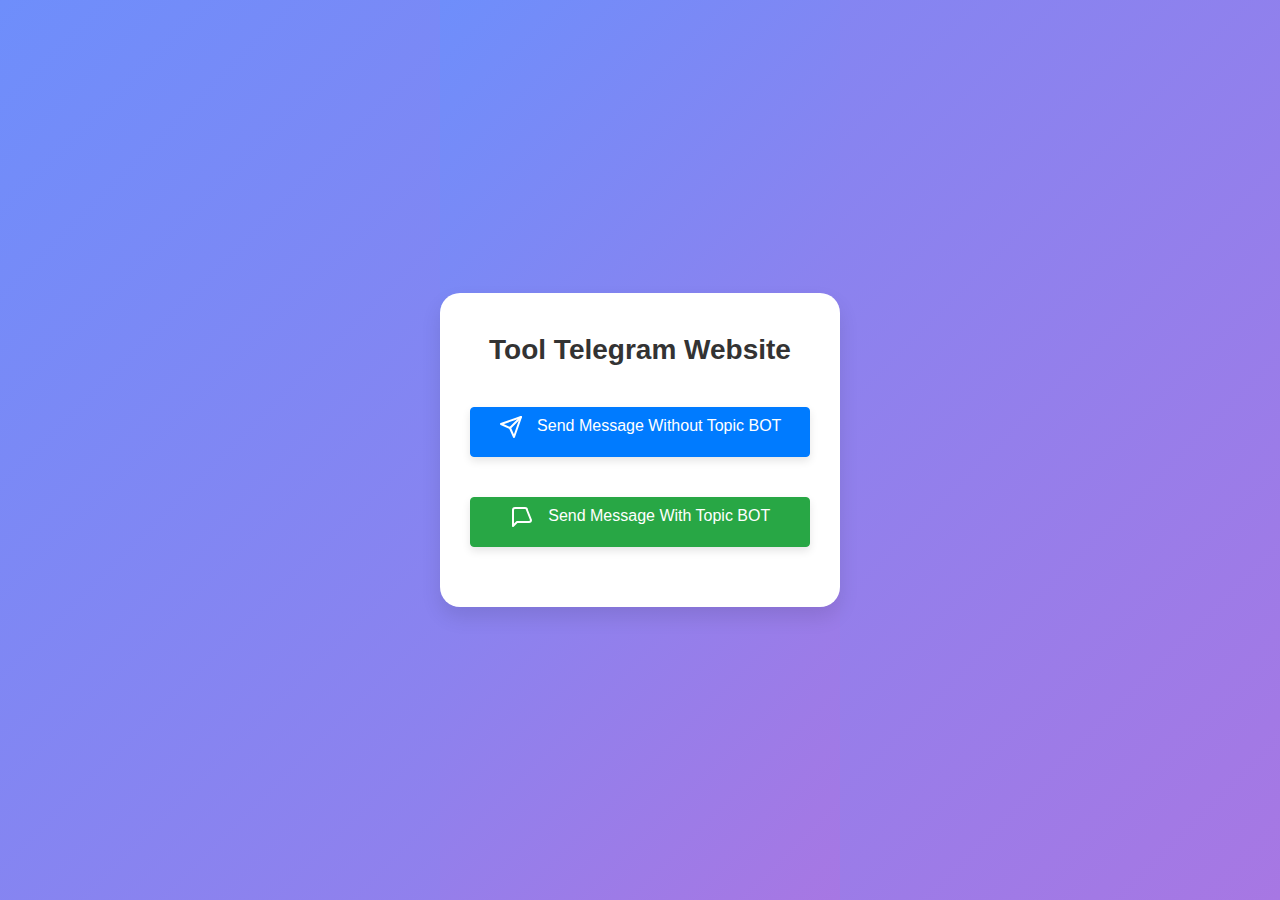
<file: website/index.html>
<!DOCTYPE html>
<html lang="en">
<head>
    <meta charset="UTF-8">
    <meta name="viewport" content="width=device-width, initial-scale=1.0">
    <title>Tool Telegram Web</title>
    <link rel="stylesheet" href="./css/index.css">
    <link rel="icon" type="image/x-icon" href="https://cdn-icons-png.flaticon.com/512/2111/2111710.png"/>
    <link href="https://stackpath.bootstrapcdn.com/bootstrap/4.5.2/css/bootstrap.min.css" rel="stylesheet">
</head>
<body>
    <div class="home-container">
        <h1>Tool Telegram Website</h1>
        <a href="https://aglsk.github.io/ToolTelegramWebsite/chat/" class="btn btn-primary btn-custom">
            <svg xmlns="http://www.w3.org/2000/svg" width="24" height="24" viewBox="0 0 24 24" fill="none" stroke="currentColor" stroke-width="2" stroke-linecap="round" stroke-linejoin="round" class="feather feather-send">
                <path d="M22 2L11 13"></path>
                <path d="M22 2L15 22L11 13L2 9L22 2Z"></path>
            </svg>
            Send Message Without Topic BOT
        </a>
        <a href="https://aglsk.github.io/ToolTelegramWebsite/topico/" class="btn btn-success btn-custom">
            <svg xmlns="http://www.w3.org/2000/svg" width="24" height="24" viewBox="0 0 24 24" fill="none" stroke="currentColor" stroke-width="2" stroke-linecap="round" stroke-linejoin="round" class="feather feather-message-square">
                <path d="M21 15a2 2 0 0 1-2 2H7l-4 4V5a2 2 0 0 1 2-2h10a2 2 0 0 1 2 2z"></path>
            </svg>
            Send Message With Topic BOT
        </a>
    </div>
    <script src="https://code.jquery.com/jquery-3.5.1.slim.min.js"></script>
    <script src="https://cdn.jsdelivr.net/npm/@popperjs/core@2.5.3/dist/umd/popper.min.js"></script>
    <script src="https://stackpath.bootstrapcdn.com/bootstrap/4.5.2/js/bootstrap.min.js"></script>
</body>
</html>
</file>
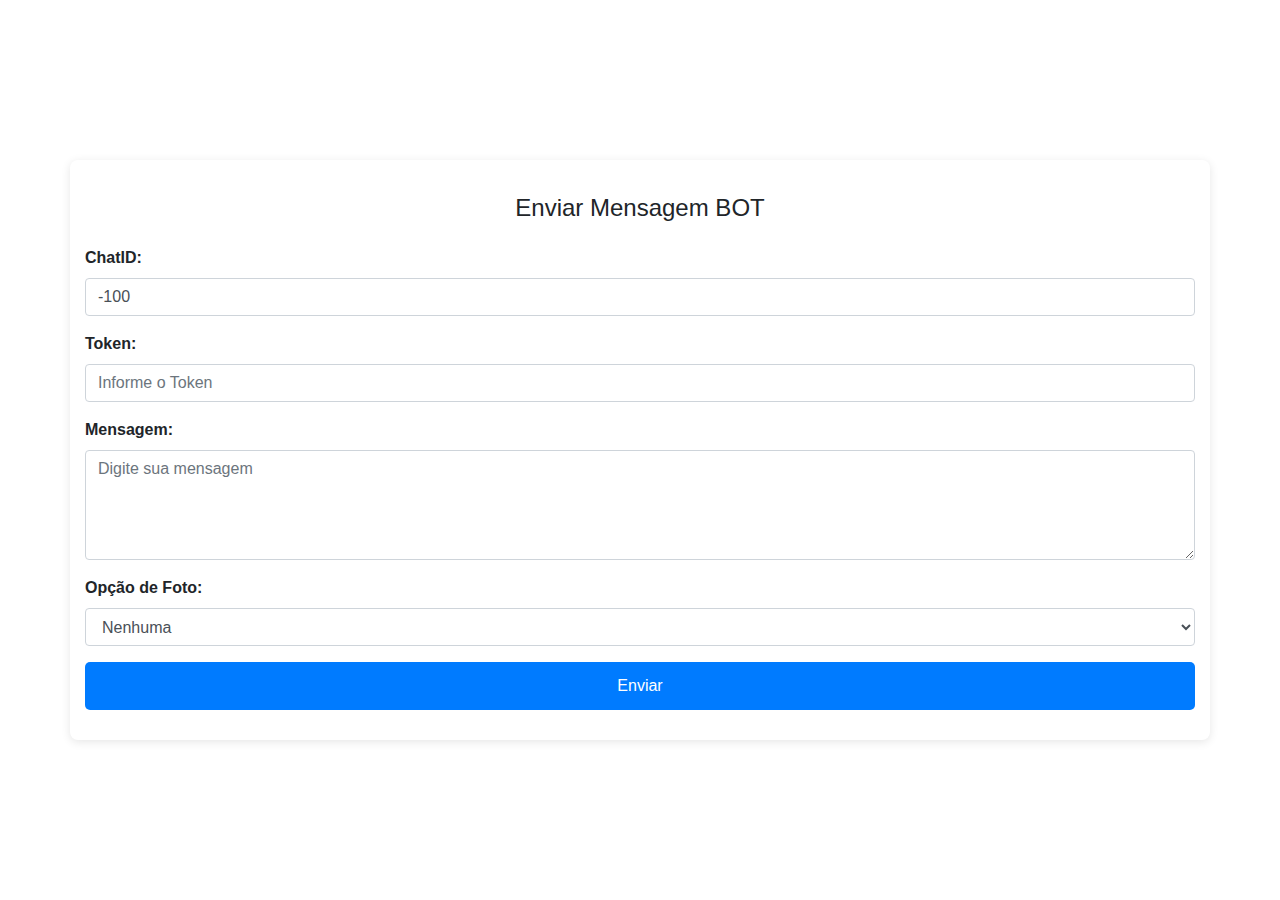
<file: website/chat/index.html>
<!DOCTYPE html>
<html lang="pt-BR">
<head>
    <meta charset="UTF-8">
    <meta name="viewport" content="width=device-width, initial-scale=1.0">
    <title>Enviar Mensagem V2</title>
    <link rel="stylesheet" href="../css/chat.css">
    <link rel="stylesheet" href="https://stackpath.bootstrapcdn.com/bootstrap/4.5.2/css/bootstrap.min.css">
</head>
<body>
<div class="container">
    <div class="title">Enviar Mensagem BOT</div>
    <form id="sendMessageForm">
        <div class="form-group">
            <label for="chatId">ChatID:</label>
            <input class="form-control" type="text" id="chatId" name="chatId" value="-100" placeholder="Informe o ChatID (Obs: Coloque o '-100' Antes do ID)">
        </div>
        <div class="form-group">
            <label for="token">Token:</label>
            <input class="form-control" type="text" id="token" name="token" placeholder="Informe o Token">
        </div>
        <div class="form-group">
            <label for="message">Mensagem:</label>
            <textarea class="form-control" id="message" name="message" rows="4" placeholder="Digite sua mensagem"></textarea>
        </div>
        <div class="form-group">
            <label for="photoOption">Opção de Foto:</label>
            <select class="form-control" id="photoOption" name="photoOption" onchange="togglePhotoInput()">
                <option value="none">Nenhuma</option>
                <option value="url">URL da Foto</option>
                <option value="file">Carregar Foto</option>
            </select>
        </div>
        <div class="form-group position-relative" id="photoUrlGroup" style="display: none;">
            <label for="photoUrl">URL da Foto:</label>
            <input class="form-control" type="text" id="photoUrl" name="photoUrl" placeholder="Informe a URL da foto">
            <span class="remove-btn" onclick="removePhoto('url')">&times;</span>
        </div>
        <div class="form-group position-relative" id="photoFileGroup" style="display: none;">
            <label for="photoFile">Carregar Foto:</label>
            <input class="form-control" type="file" id="photoFile" name="photoFile">
            <span class="remove-btn" onclick="removePhoto('file')">&times;</span>
        </div>
        <button type="button" class="submit-btn" onclick="sendMessage()">Enviar</button>
    </form>
</div>

<!-- Modal -->
<div class="modal fade" id="successModal" tabindex="-1" aria-labelledby="successModalLabel" aria-hidden="true">
    <div class="modal-dialog">
        <div class="modal-content">
            <div class="modal-header">
                <h5 class="modal-title" id="successModalLabel">Sucesso</h5>
                <button type="button" class="close" data-dismiss="modal" aria-label="Close">
                    <span aria-hidden="true">&times;</span>
                </button>
            </div>
            <div class="modal-body">
                Mensagem enviada com sucesso!
            </div>
            <div class="modal-footer">
                <button type="button" class="btn btn-secondary" data-dismiss="modal">Fechar</button>
            </div>
        </div>
    </div>
</div>

<script src="https://code.jquery.com/jquery-3.5.1.slim.min.js"></script>
<script src="https://cdn.jsdelivr.net/npm/@popperjs/core@2.5.4/dist/umd/popper.min.js"></script>
<script src="https://stackpath.bootstrapcdn.com/bootstrap/4.5.2/js/bootstrap.min.js"></script>
<script src="../js/chat.js"></script>
</body>
  </html>
</file>
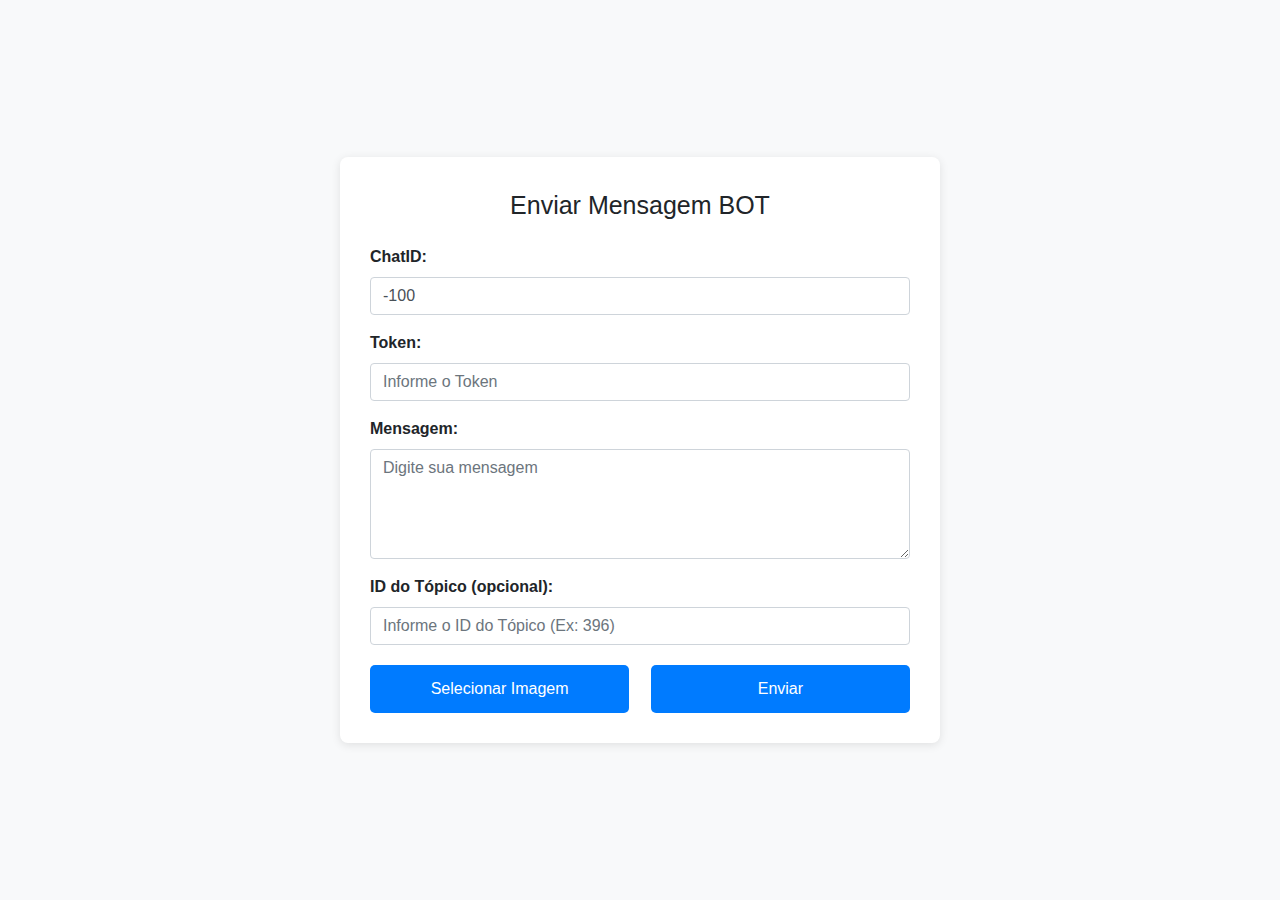
<file: website/topico/index.html>
<!DOCTYPE html>
<html lang="pt-BR">
<head>
    <meta charset="UTF-8">
    <meta name="viewport" content="width=device-width, initial-scale=1.0">
    <title>Enviar Mensagem V1</title>
    <link rel="stylesheet" href="https://stackpath.bootstrapcdn.com/bootstrap/4.5.2/css/bootstrap.min.css">
    <link rel="stylesheet" href="../css/topico.css">
</head>
<body>
<div class="container">
    <div class="title">Enviar Mensagem BOT</div>
    <form id="sendMessageForm">
        <div class="form-group">
            <label for="chatId">ChatID:</label>
            <input class="form-control" type="text" id="chatId" name="chatId" value="-100" placeholder="Informe o ChatID (Obs: Coloque o '-100' Antes do ID)">
        </div>
        <div class="form-group">
            <label for="token">Token:</label>
            <input class="form-control" type="text" id="token" name="token" placeholder="Informe o Token">
        </div>
        <div class="form-group">
            <label for="message">Mensagem:</label>
            <textarea class="form-control" id="message" name="message" rows="4" placeholder="Digite sua mensagem"></textarea>
        </div>
        <div class="form-group">
            <label for="topicId">ID do Tópico (opcional):</label>
            <input class="form-control" type="text" id="topicId" name="topicId" placeholder="Informe o ID do Tópico (Ex: 396)">
        </div>
        <div class="button-group">
            <button type="button" class="submit-btn" onclick="openImageModal()">Selecionar Imagem</button>
            <button type="button" class="submit-btn" onclick="sendMessage()">Enviar</button>
        </div>
    </form>
</div>

<!-- Modal para seleção de imagem -->
<div class="modal fade" id="imageModal" tabindex="-1" role="dialog" aria-labelledby="imageModalLabel" aria-hidden="true">
    <div class="modal-dialog" role="document">
        <div class="modal-content">
            <div class="modal-header">
                <h5 class="modal-title" id="imageModalLabel">Selecionar Tipo de Imagem</h5>
                <button type="button" class="close" data-dismiss="modal" aria-label="Close">
                    <span aria-hidden="true">&times;</span>
                </button>
            </div>
            <div class="modal-body">
                <div class="form-group">
                    <div class="form-check form-check-inline">
                        <input class="form-check-input" type="radio" name="imageType" id="imageFile" value="file" checked>
                        <label class="form-check-label" for="imageFile">Arquivo</label>
                    </div>
                    <div class="form-check form-check-inline">
                        <input class="form-check-input" type="radio" name="imageType" id="imageUrl" value="url">
                        <label class="form-check-label" for="imageUrl">URL</label>
                    </div>
                </div>
                <div class="form-group" id="photoFileGroup">
                    <label for="photo">Foto (opcional):</label>
                    <input class="form-control" type="file" id="photo" name="photo">
                    <small id="photoHelp" class="form-text text-muted">Selecione uma imagem.</small>
                </div>
                <div class="form-group" id="photoUrlGroup" style="display: none;">
                    <label for="photoUrl">URL da Imagem:</label>
                    <input class="form-control" type="text" id="photoUrl" name="photoUrl" placeholder="Informe a URL da Imagem">
                </div>
            </div>
            <div class="modal-footer">
                <button type="button" class="btn btn-primary" onclick="saveImageSelection()">Salvar</button>
                <button type="button" class="btn btn-secondary" data-dismiss="modal">Fechar</button>
            </div>
        </div>
    </div>
</div>

<!-- Modal -->
<div class="modal fade" id="successModal" tabindex="-1" role="dialog" aria-labelledby="successModalLabel" aria-hidden="true">
    <div class="modal-dialog" role="document">
        <div class="modal-content">
            <div class="modal-header">
                <h5 class="modal-title" id="successModalLabel">Sucesso</h5>
                <button type="button" class="close" data-dismiss="modal" aria-label="Close">
                    <span aria-hidden="true">&times;</span>
                </button>
            </div>
            <div class="modal-body">
                Mensagem enviada com sucesso!
            </div>
            <div class="modal-footer">
                <button type="button" class="btn btn-secondary" data-dismiss="modal">Fechar</button>
            </div>
        </div>
    </div>
</div>

<script src="https://code.jquery.com/jquery-3.5.1.slim.min.js"></script>
<script src="https://cdn.jsdelivr.net/npm/@popperjs/core@2.5.4/dist/umd/popper.min.js"></script>
<script src="https://stackpath.bootstrapcdn.com/bootstrap/4.5.2/js/bootstrap.min.js"></script>
<script src="../js/topico.js"></script>
</body>
  </html>
</file>
<file: website/css/index.css>
body, html {
    height: 100%;
    margin: 0;
    font-family: 'Arial', sans-serif;
    background: linear-gradient(135deg, #6e8efb, #a777e3);
    display: flex;
    justify-content: center;
    align-items: center;
}

.home-container {
    text-align: center;
    background: #ffffff;
    padding: 40px 30px;
    border-radius: 20px;
    box-shadow: 0 10px 20px rgba(0, 0, 0, 0.1);
    width: 100%;
    max-width: 400px;
    transition: transform 0.3s ease, box-shadow 0.3s ease;
}

.home-container:hover {
    transform: translateY(-10px);
    box-shadow: 0 15px 30px rgba(0, 0, 0, 0.2);
}

.home-container h1 {
    margin-bottom: 20px;
    color: #333;
    font-size: 28px;
    font-weight: 600;
}

.btn-custom {
    display: flex;
    align-items: center;
    justify-content: center;
    width: 100%;
    height: 50px;
    margin: 20px 0;
    font-size: 16px;
    font-weight: bold;
    color: #fff;
    border: none;
    border-radius: 8px;
    cursor: pointer;
    transition: background 0.3s ease, transform 0.2s ease;
    text-decoration: none;
    box-shadow: 0 4px 8px rgba(0, 0, 0, 0.1);
}

.btn-custom svg {
    margin-right: 10px;
}

.btn-custom.btn-primary {
    background: #007bff;
}

.btn-custom.btn-primary:hover {
    background: #0056b3;
    transform: translateY(-3px);
}

.btn-custom.btn-success {
    background: #28a745;
}

.btn-custom.btn-success:hover {
    background: #1e7e34;
    transform: translateY(-3px);
}
</file>
<file: website/css/chat.css>
body {
            font-family: Arial, sans-serif;
            background-color: #f8f9fa;
            display: flex;
            justify-content: center;
            align-items: center;
            height: 100vh;
            margin: 0;
        }
        .container {
            max-width: 600px;
            background-color: #fff;
            border-radius: 8px;
            box-shadow: 0 2px 10px rgba(0, 0, 0, 0.1);
            padding: 30px;
        }
        .title {
            text-align: center;
            font-size: 24px;
            margin-bottom: 20px;
        }
        .form-group label {
            font-weight: bold;
        }
        .submit-btn {
            background-color: #007bff;
            color: white;
            padding: 12px 20px;
            border: none;
            border-radius: 5px;
            cursor: pointer;
            font-size: 16px;
            width: 100%;
        }
        .submit-btn:hover {
            background-color: #0056b3;
        }
        .remove-btn {
            cursor: pointer;
            color: red;
            font-size: 20px;
            position: absolute;
            right: 10px;
            top: 10px;
          }
</file>
<file: website/css/topico.css>
body {
            font-family: Arial, sans-serif;
            background-color: #f8f9fa;
            display: flex;
            justify-content: center;
            align-items: center;
            height: 100vh;
            margin: 0;
        }
        .container {
            max-width: 600px;
            background-color: #fff;
            border-radius: 8px;
            box-shadow: 0 2px 10px rgba(0, 0, 0, 0.1);
            padding: 30px;
        }
        .title {
            text-align: center;
            font-size: 25px;
            margin-bottom: 20px;
        }
        .form-group label {
            font-weight: bold;
        }
        .button-group {
            display: flex;
            justify-content: space-between;
            margin-top: 20px;
        }
        .submit-btn {
            background-color: #007bff;
            color: white;
            padding: 12px 20px;
            border: none;
            border-radius: 5px;
            cursor: pointer;
            font-size: 16px;
            width: 48%;
        }
        .submit-btn:hover {
            background-color: #0056b3;
        }
</file>
